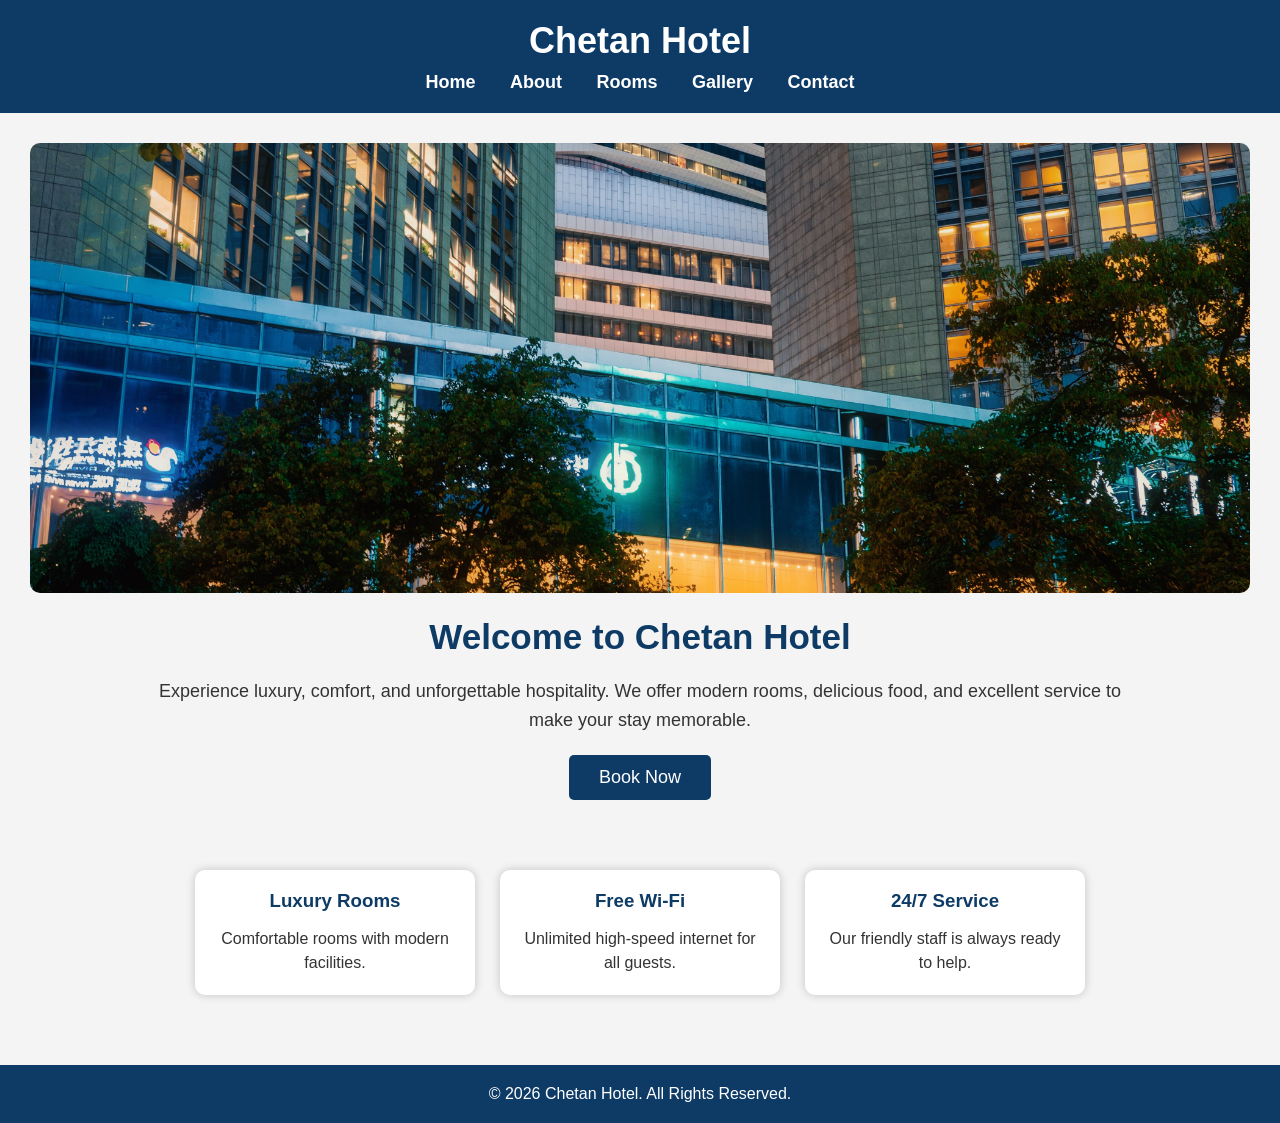
<file: index.html>
<!DOCTYPE html>
<html lang="en">

<head>
    <meta charset="UTF-8">
    <meta name="viewport" content="width=device-width, initial-scale=1.0">
    <meta name="description" content="Chetan Hotel - Luxury and Comfortable Stay">
    <meta name="keywords" content="Hotel, Rooms, Booking, Luxury Hotel">

    <title>Chetan Hotel | Home</title>

    <link rel="stylesheet" href="css/style.css">
</head>

<body>

    <!-- Header -->

    <header>
        <h1>Chetan Hotel</h1>

        <nav>
            <a href="index.html">Home</a>
            <a href="about.html">About</a>
            <a href="rooms.html">Rooms</a>
            <a href="gallery.html">Gallery</a>
            <a href="contact.html">Contact</a>
        </nav>
    </header>

    <!-- Banner -->

    <section class="banner">

        <img src="images/hotel.jpg" alt="Chetan Hotel">

        <h2>Welcome to Chetan Hotel</h2>

        <p>
            Experience luxury, comfort, and unforgettable hospitality.
            We offer modern rooms, delicious food, and excellent service
            to make your stay memorable.
        </p>

        <button onclick="welcome()">Book Now</button>

    </section>

    <!-- Features -->

    <section class="features">

        <div class="box">
            <h3>Luxury Rooms</h3>
            <p>Comfortable rooms with modern facilities.</p>
        </div>

        <div class="box">
            <h3>Free Wi-Fi</h3>
            <p>Unlimited high-speed internet for all guests.</p>
        </div>

        <div class="box">
            <h3>24/7 Service</h3>
            <p>Our friendly staff is always ready to help.</p>
        </div>

    </section>

    <!-- Footer -->

    <footer>
        <p>&copy; 2026 Chetan Hotel. All Rights Reserved.</p>
    </footer>

    <script src="js/script.js"></script>

    <!--Start of Tawk.to Script-->
<script type="text/javascript">
var Tawk_API=Tawk_API||{}, Tawk_LoadStart=new Date();
(function(){
var s1=document.createElement("script"),s0=document.getElementsByTagName("script")[0];
s1.async=true;
s1.src='https://embed.tawk.to/6a4768e07370ae1d447a3bd5/1jsjf3c5a';
s1.charset='UTF-8';
s1.setAttribute('crossorigin','*');
s0.parentNode.insertBefore(s1,s0);
})();
</script>
<!--End of Tawk.to Script-->

</body>

</html>
</file>
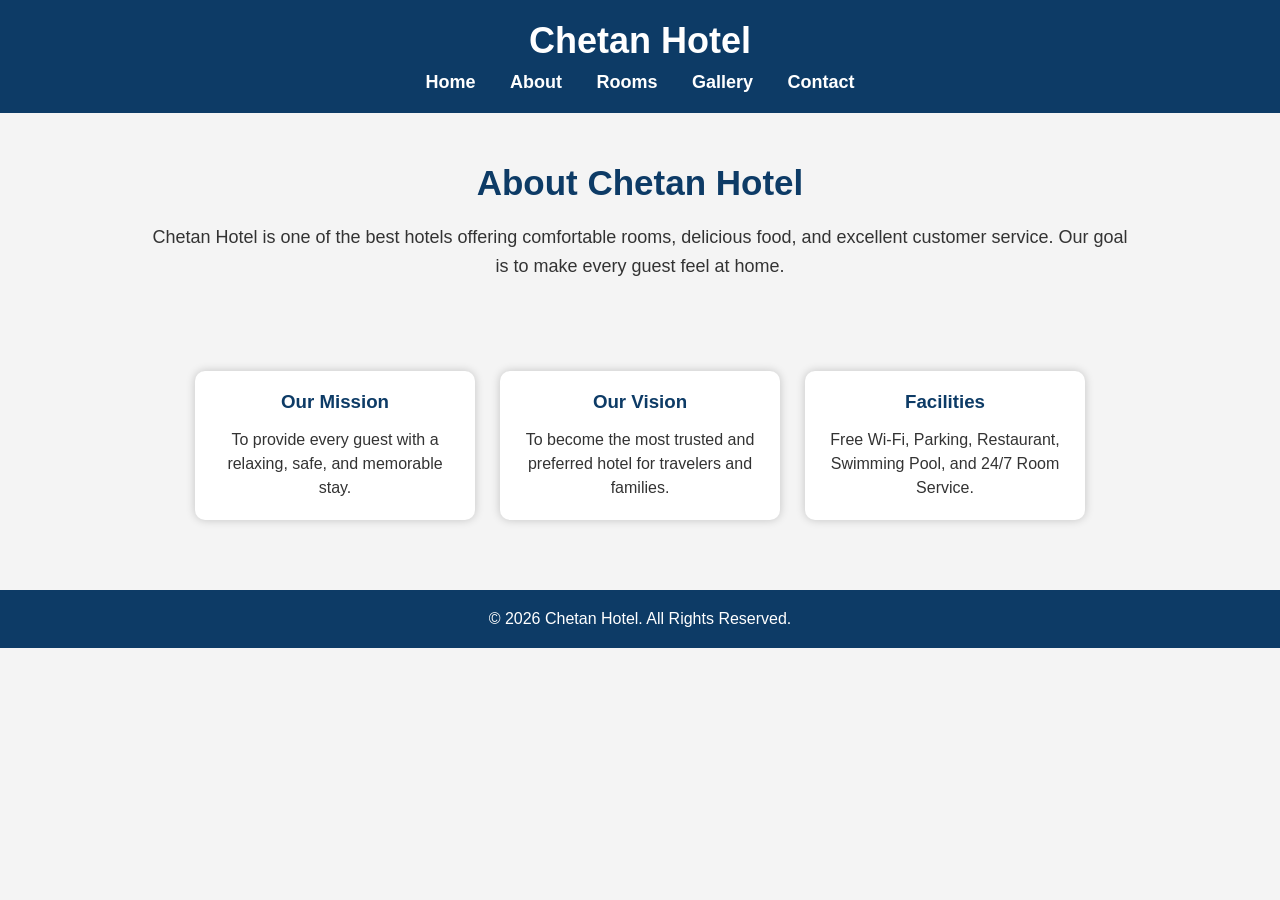
<file: about.html>
<!DOCTYPE html>
<html lang="en">

<head>
    <meta charset="UTF-8">
    <meta name="viewport" content="width=device-width, initial-scale=1.0">
    <meta name="description" content="About Chetan Hotel">
    <meta name="keywords" content="Hotel, About, Luxury">

    <title>About | Chetan Hotel</title>

    <link rel="stylesheet" href="css/style.css">
</head>

<body>

<header>

    <h1>Chetan Hotel</h1>

    <nav>
        <a href="index.html">Home</a>
        <a href="about.html">About</a>
        <a href="rooms.html">Rooms</a>
        <a href="gallery.html">Gallery</a>
        <a href="contact.html">Contact</a>
    </nav>

</header>

<section class="banner">

    <h2>About Chetan Hotel</h2>

    <p>
        Chetan Hotel is one of the best hotels offering comfortable
        rooms, delicious food, and excellent customer service.
        Our goal is to make every guest feel at home.
    </p>

</section>

<section class="features">

    <div class="box">
        <h3>Our Mission</h3>
        <p>
            To provide every guest with a relaxing,
            safe, and memorable stay.
        </p>
    </div>

    <div class="box">
        <h3>Our Vision</h3>
        <p>
            To become the most trusted and preferred
            hotel for travelers and families.
        </p>
    </div>

    <div class="box">
        <h3>Facilities</h3>
        <p>
            Free Wi-Fi, Parking, Restaurant,
            Swimming Pool, and 24/7 Room Service.
        </p>
    </div>

</section>

<footer>

    <p>&copy; 2026 Chetan Hotel. All Rights Reserved.</p>

</footer>

    <!--Start of Tawk.to Script-->
<script type="text/javascript">
var Tawk_API=Tawk_API||{}, Tawk_LoadStart=new Date();
(function(){
var s1=document.createElement("script"),s0=document.getElementsByTagName("script")[0];
s1.async=true;
s1.src='https://embed.tawk.to/6a4768e07370ae1d447a3bd5/1jsjf3c5a';
s1.charset='UTF-8';
s1.setAttribute('crossorigin','*');
s0.parentNode.insertBefore(s1,s0);
})();
</script>
<!--End of Tawk.to Script-->

</body>

</html>
</file>
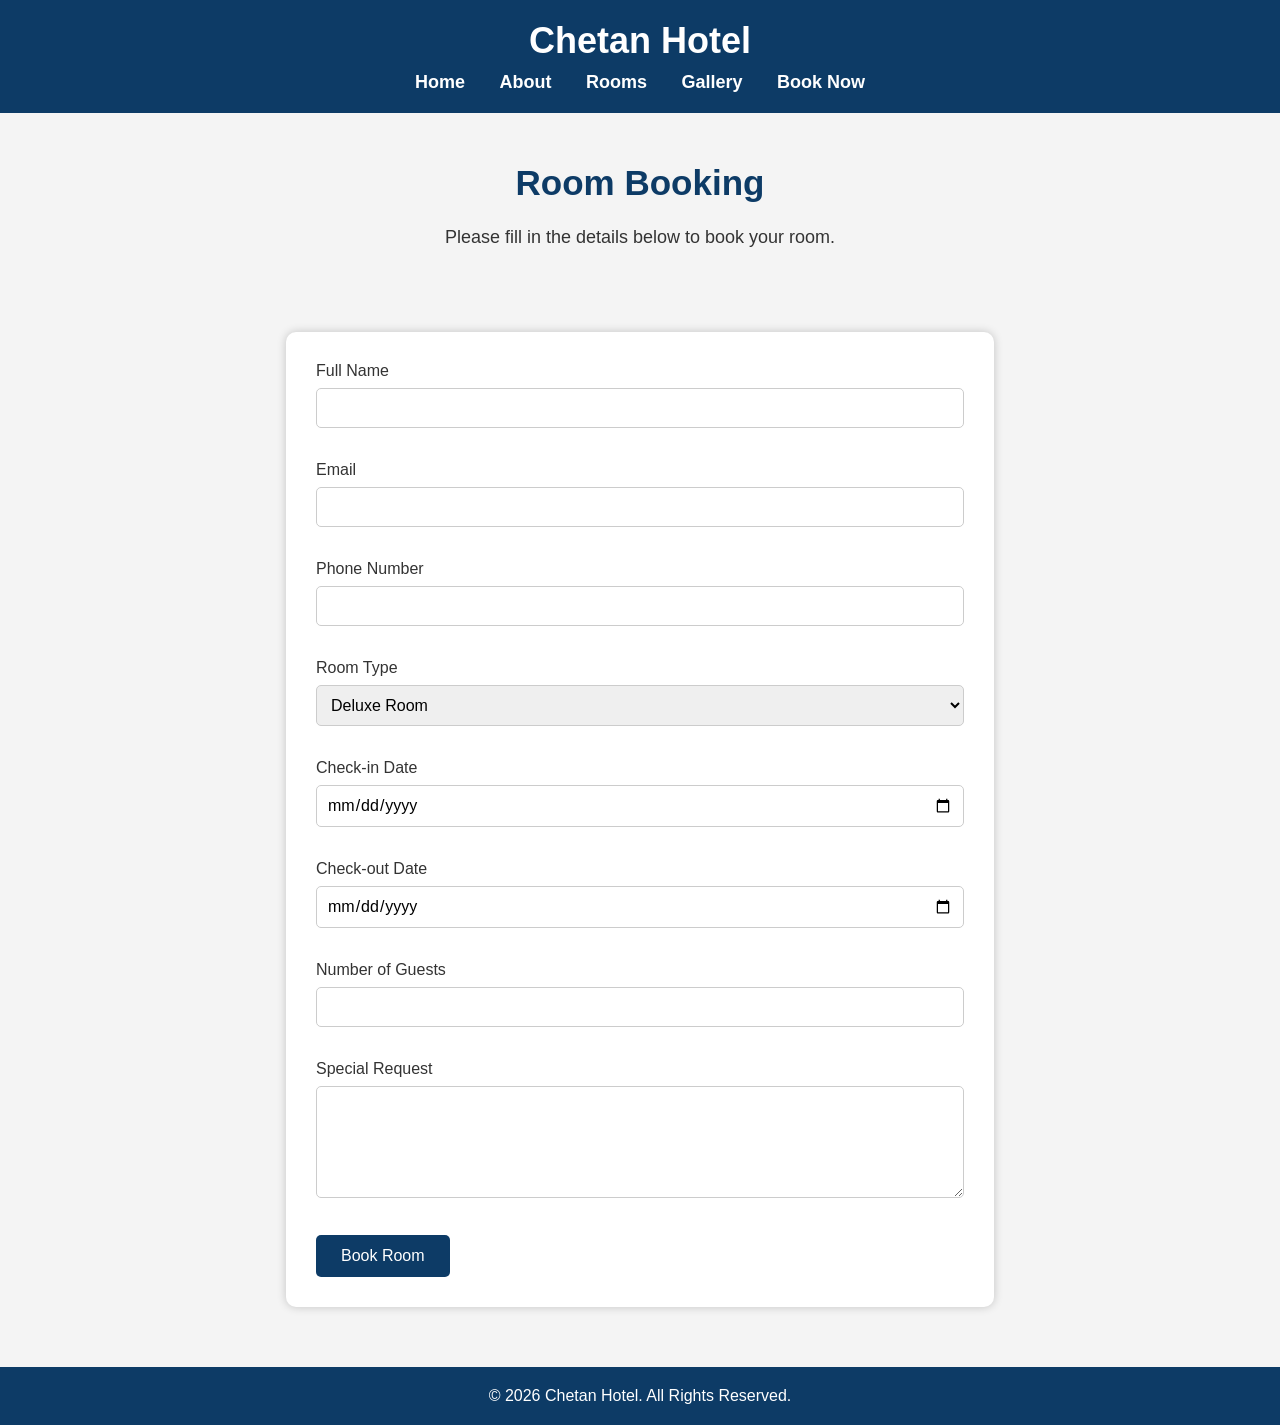
<file: contact.html>
<!DOCTYPE html>
<html lang="en">

<head>
    <meta charset="UTF-8">
    <meta name="viewport" content="width=device-width, initial-scale=1.0">
    <title>Book Room | Chetan Hotel</title>

    <link rel="stylesheet" href="css/style.css">
</head>

<body>

<header>

<h1>Chetan Hotel</h1>

<nav>
    <a href="index.html">Home</a>
    <a href="about.html">About</a>
    <a href="rooms.html">Rooms</a>
    <a href="gallery.html">Gallery</a>
    <a href="contact.html">Book Now</a>
</nav>

</header>

<section class="banner">

<h2>Room Booking</h2>

<p>Please fill in the details below to book your room.</p>

</section>

<section style="width:60%; margin:auto; padding:30px;">

<form onsubmit="return bookRoom()">

<label>Full Name</label><br>
<input type="text" id="name" required
style="width:100%; padding:10px;"><br><br>

<label>Email</label><br>
<input type="email" id="email" required
style="width:100%; padding:10px;"><br><br>

<label>Phone Number</label><br>
<input type="tel" id="phone" required
style="width:100%; padding:10px;"><br><br>

<label>Room Type</label><br>

<select id="room"
style="width:100%; padding:10px;">

<option>Deluxe Room</option>
<option>Luxury Room</option>
<option>Family Room</option>

</select>

<br><br>

<label>Check-in Date</label><br>

<input type="date" id="checkin"
style="width:100%; padding:10px;">

<br><br>

<label>Check-out Date</label><br>

<input type="date" id="checkout"
style="width:100%; padding:10px;">

<br><br>

<label>Number of Guests</label><br>

<input type="number" id="guests"
min="1"
max="10"
style="width:100%; padding:10px;">

<br><br>

<label>Special Request</label><br>

<textarea id="message"
rows="5"
style="width:100%; padding:10px;"></textarea>

<br><br>

<button type="submit">
Book Room
</button>

</form>

</section>

<footer>

<p>&copy; 2026 Chetan Hotel. All Rights Reserved.</p>

</footer>

<script src="js/script.js"></script>

    <!--Start of Tawk.to Script-->
<script type="text/javascript">
var Tawk_API=Tawk_API||{}, Tawk_LoadStart=new Date();
(function(){
var s1=document.createElement("script"),s0=document.getElementsByTagName("script")[0];
s1.async=true;
s1.src='https://embed.tawk.to/6a4768e07370ae1d447a3bd5/1jsjf3c5a';
s1.charset='UTF-8';
s1.setAttribute('crossorigin','*');
s0.parentNode.insertBefore(s1,s0);
})();
</script>
<!--End of Tawk.to Script-->

</body>
</html>
</file>
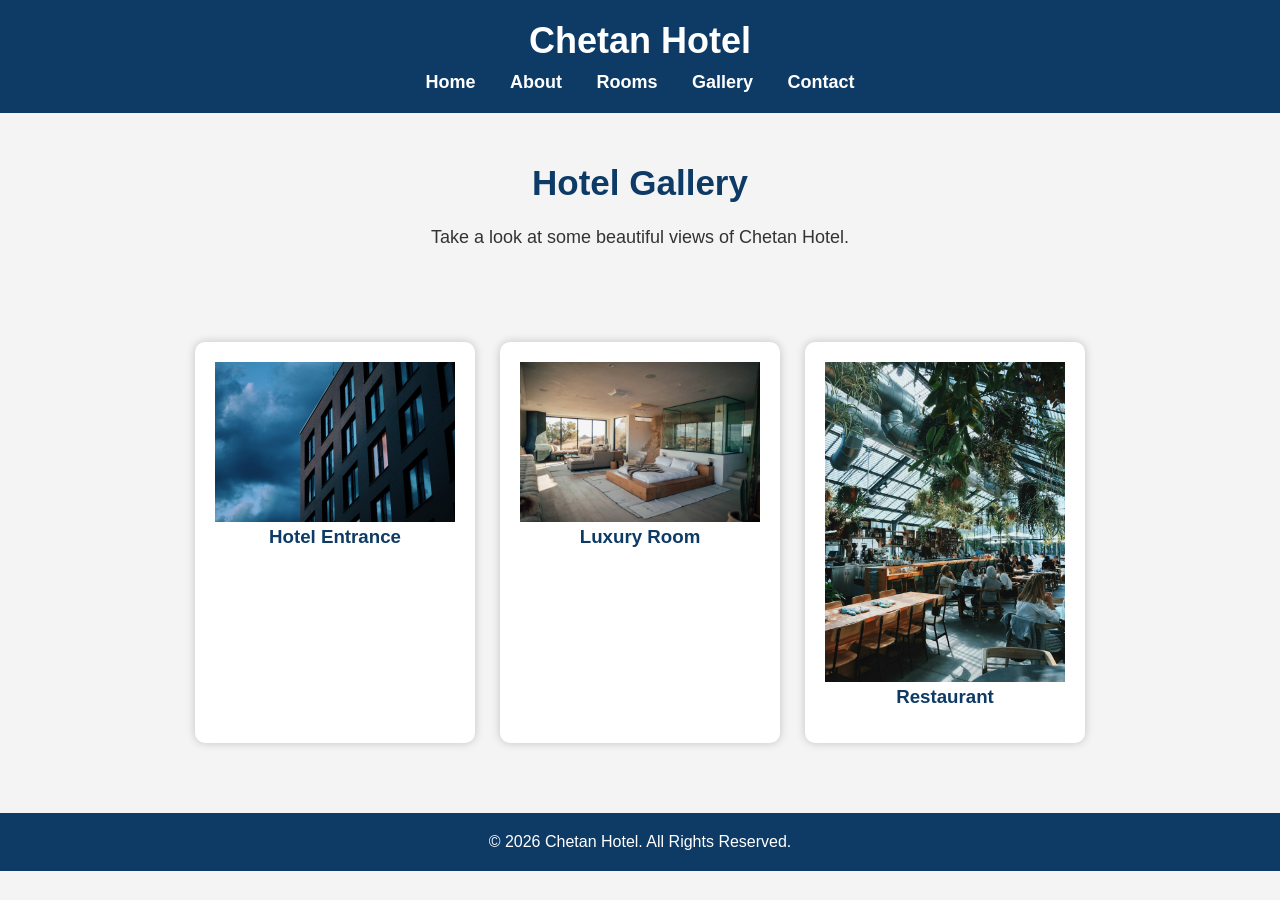
<file: gallery.html>
<!DOCTYPE html>
<html lang="en">

<head>
    <meta charset="UTF-8">
    <meta name="viewport" content="width=device-width, initial-scale=1.0">
    <meta name="description" content="Gallery of Chetan Hotel">
    <meta name="keywords" content="Hotel Gallery, Chetan Hotel">

    <title>Gallery | Chetan Hotel</title>

    <link rel="stylesheet" href="css/style.css">
</head>

<body>

<header>

    <h1>Chetan Hotel</h1>

    <nav>
        <a href="index.html">Home</a>
        <a href="about.html">About</a>
        <a href="rooms.html">Rooms</a>
        <a href="gallery.html">Gallery</a>
        <a href="contact.html">Contact</a>
    </nav>

</header>

<section class="banner">

    <h2>Hotel Gallery</h2>

    <p>Take a look at some beautiful views of Chetan Hotel.</p>

</section>
<section class="features">

    <div class="box">
        <img src="images/gallery1.jpg" alt="Hotel Entrance" width="100%">
        <h3>Hotel Entrance</h3>
    </div>

    <div class="box">
        <img src="images/gallery2.jpg" alt="Luxury Room" width="100%">
        <h3>Luxury Room</h3>
    </div>

    <div class="box">
        <img src="images/gallery3.jpg" alt="Restaurant" width="100%">
        <h3>Restaurant</h3>
    </div>

</section>

<footer>

    <p>&copy; 2026 Chetan Hotel. All Rights Reserved.</p>

</footer>

    <!--Start of Tawk.to Script-->
<script type="text/javascript">
var Tawk_API=Tawk_API||{}, Tawk_LoadStart=new Date();
(function(){
var s1=document.createElement("script"),s0=document.getElementsByTagName("script")[0];
s1.async=true;
s1.src='https://embed.tawk.to/6a4768e07370ae1d447a3bd5/1jsjf3c5a';
s1.charset='UTF-8';
s1.setAttribute('crossorigin','*');
s0.parentNode.insertBefore(s1,s0);
})();
</script>
<!--End of Tawk.to Script-->

</body>

</html>
</file>
<file: css/style.css>
/* Reset */

*{
    margin:0;
    padding:0;
    box-sizing:border-box;
    font-family:Arial, Helvetica, sans-serif;
}

/* Body */

body{
    background:#f4f4f4;
    color:#333;
}

/* Header */

header{
    background:#0d3b66;
    color:white;
    text-align:center;
    padding:20px;
}

header h1{
    margin-bottom:10px;
    font-size:36px;
}

nav a{
    color:white;
    text-decoration:none;
    margin:0 15px;
    font-size:18px;
    font-weight:bold;
}

nav a:hover{
    color:#ffd166;
}

/* Banner */

.banner{
    text-align:center;
    padding:30px;
}

.banner img{
    width:100%;
    height:450px;
    object-fit:cover;
    border-radius:10px;
}

.banner h2{
    margin-top:20px;
    color:#0d3b66;
    font-size:35px;
}

.banner p{
    margin:20px auto;
    width:80%;
    font-size:18px;
    line-height:1.6;
}

.banner button{
    background:#0d3b66;
    color:white;
    border:none;
    padding:12px 30px;
    font-size:18px;
    border-radius:5px;
    cursor:pointer;
}

.banner button:hover{
    background:#f4a261;
}

/* Features */

.features{
    display:flex;
    justify-content:center;
    gap:25px;
    padding:40px;
    flex-wrap:wrap;
}

.box{
    background:white;
    width:280px;
    padding:20px;
    text-align:center;
    border-radius:10px;
    box-shadow:0 0 10px rgba(0,0,0,0.2);
}

.box h3{
    color:#0d3b66;
    margin-bottom:15px;
}

.box p{
    line-height:1.5;
}

/* Footer */

footer{
    background:#0d3b66;
    color:white;
    text-align:center;
    padding:20px;
    margin-top:30px;
}

/* Responsive */

@media(max-width:768px){

header h1{
    font-size:28px;
}

nav a{
    display:block;
    margin:10px 0;
}

.banner img{
    height:250px;
}

.banner h2{
    font-size:28px;
}

.banner p{
    width:95%;
}

.features{
    flex-direction:column;
    align-items:center;
}

}

form{
    background:white;
    padding:30px;
    border-radius:10px;
    box-shadow:0 0 10px rgba(0,0,0,0.2);
}

input,
select,
textarea{
    width:100%;
    padding:12px;
    margin-top:8px;
    margin-bottom:15px;
    border:1px solid #ccc;
    border-radius:5px;
    font-size:16px;
}

button{
    background:#0d3b66;
    color:white;
    padding:12px 25px;
    border:none;
    border-radius:5px;
    font-size:16px;
    cursor:pointer;
}

button:hover{
    background:#f4a261;
}
</file>
